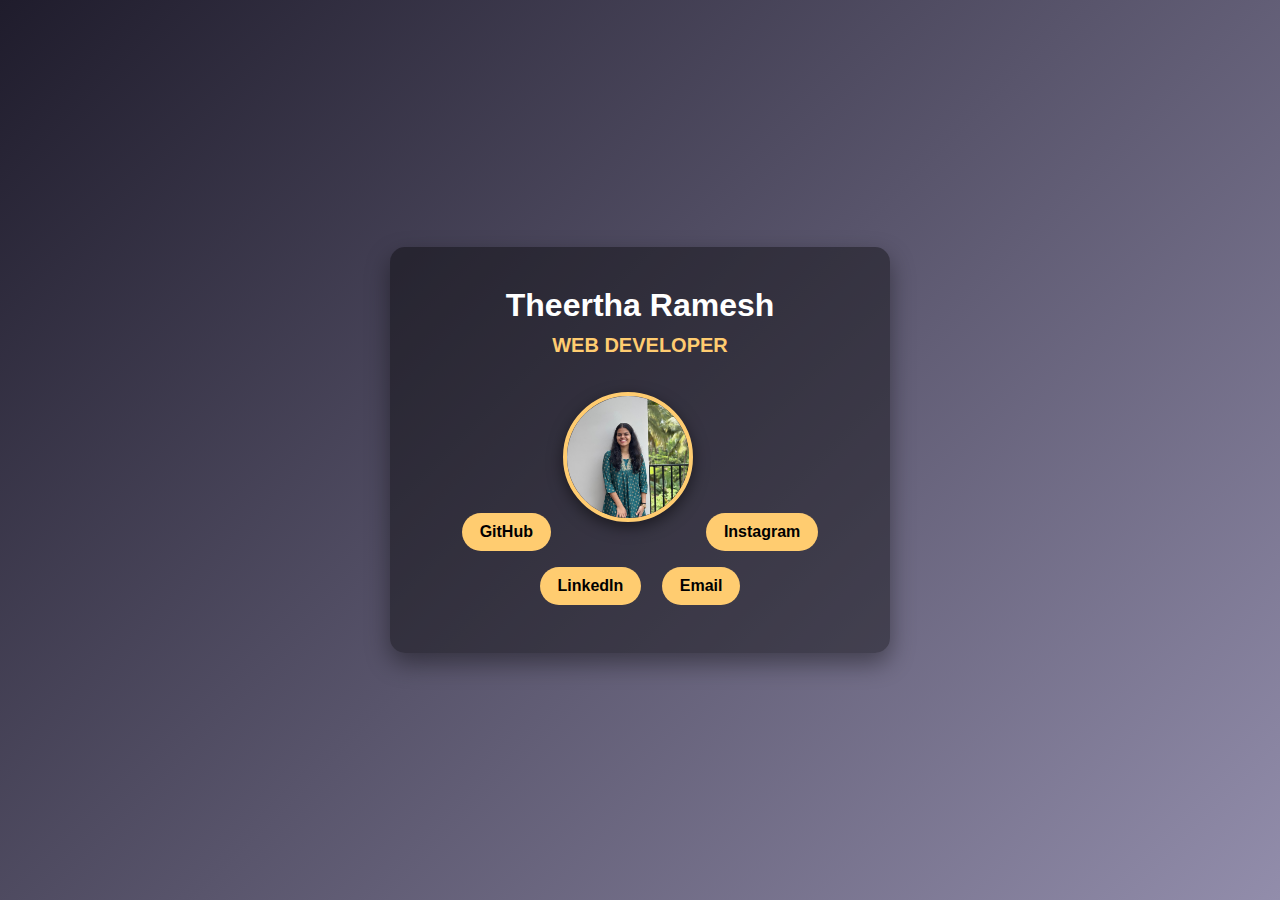
<file: index.html>
<!DOCTYPE html>
<html lang="en">
<head>
    <meta charset="UTF-8">
    <title>Theertha Ramesh| Portfolio</title>
    <meta name="viewport" content="width=device-width, initial-scale=1.0">
   <style>
        * {
            margin: 0;
            padding: 0;
            box-sizing: border-box;
            font-family: Arial, Helvetica, sans-serif;
        }

        body {
            background: linear-gradient(135deg, #1f1c2c, #928dab);
            height: 100vh;
            display: flex;
            justify-content: center;
            align-items: center;
            color: white;
        }

        .container {
            text-align: center;
            padding: 40px;
            background: rgba(0, 0, 0, 0.4);
            border-radius: 15px;
            width: 90%;
            max-width: 500px;
            box-shadow: 0 10px 25px rgba(0,0,0,0.4);
        }

        h1 {
            font-size: 32px;
            margin-bottom: 10px;
        }

        h2 {
            font-size: 20px;
            margin-bottom: 20px;
            color: #ffcc70;
        }

        p {
            font-size: 15px;
            margin-bottom: 30px;
            line-height: 1.6;
        }
        .profile-pic {
            width:130px;
            height:130px;
            border-radius:50%;
            object-fit:cover;
            margin:15px 0;
            border:4px solid #ffcc70;
            box-shadow:0 5px 15px rgba(0,0,0,0.5);
        }


        .buttons a {
            text-decoration: none;
            display: inline-block;
            margin: 8px;
            padding: 10px 18px;
            border-radius: 25px;
            background: #ffcc70;
            color: black;
            font-weight: bold;
            transition: 0.3s ease;
        }

        .buttons a:hover {
            background: white;
            transform: scale(1.1);
        }

        footer {
            margin-top: 20px;
            font-size: 13px;
            opacity: 0.8;
        }
    </style>
</head>
<body>
 
    <div class="container">
        <h1>Theertha Ramesh</h1>
        <h2>WEB DEVELOPER</h2>
        <div class="buttons">
            <a href="https://github.com/theertharamesh" target="_blank">GitHub</a>
           <img src="profile.jpg" alt="THEERTHA RAMESH" class="profile-pic">
     <a href="https://instagram.com/theertharameshh" target="_blank">Instagram</a>

            <a href="https://linkedin.com/in/theertha ramesh" target="_blank">LinkedIn</a>
            <a href="mailto:tr3967524@gmail.com">Email</a>
        </div>

   
    </div>

</body>
</html>
</file>
